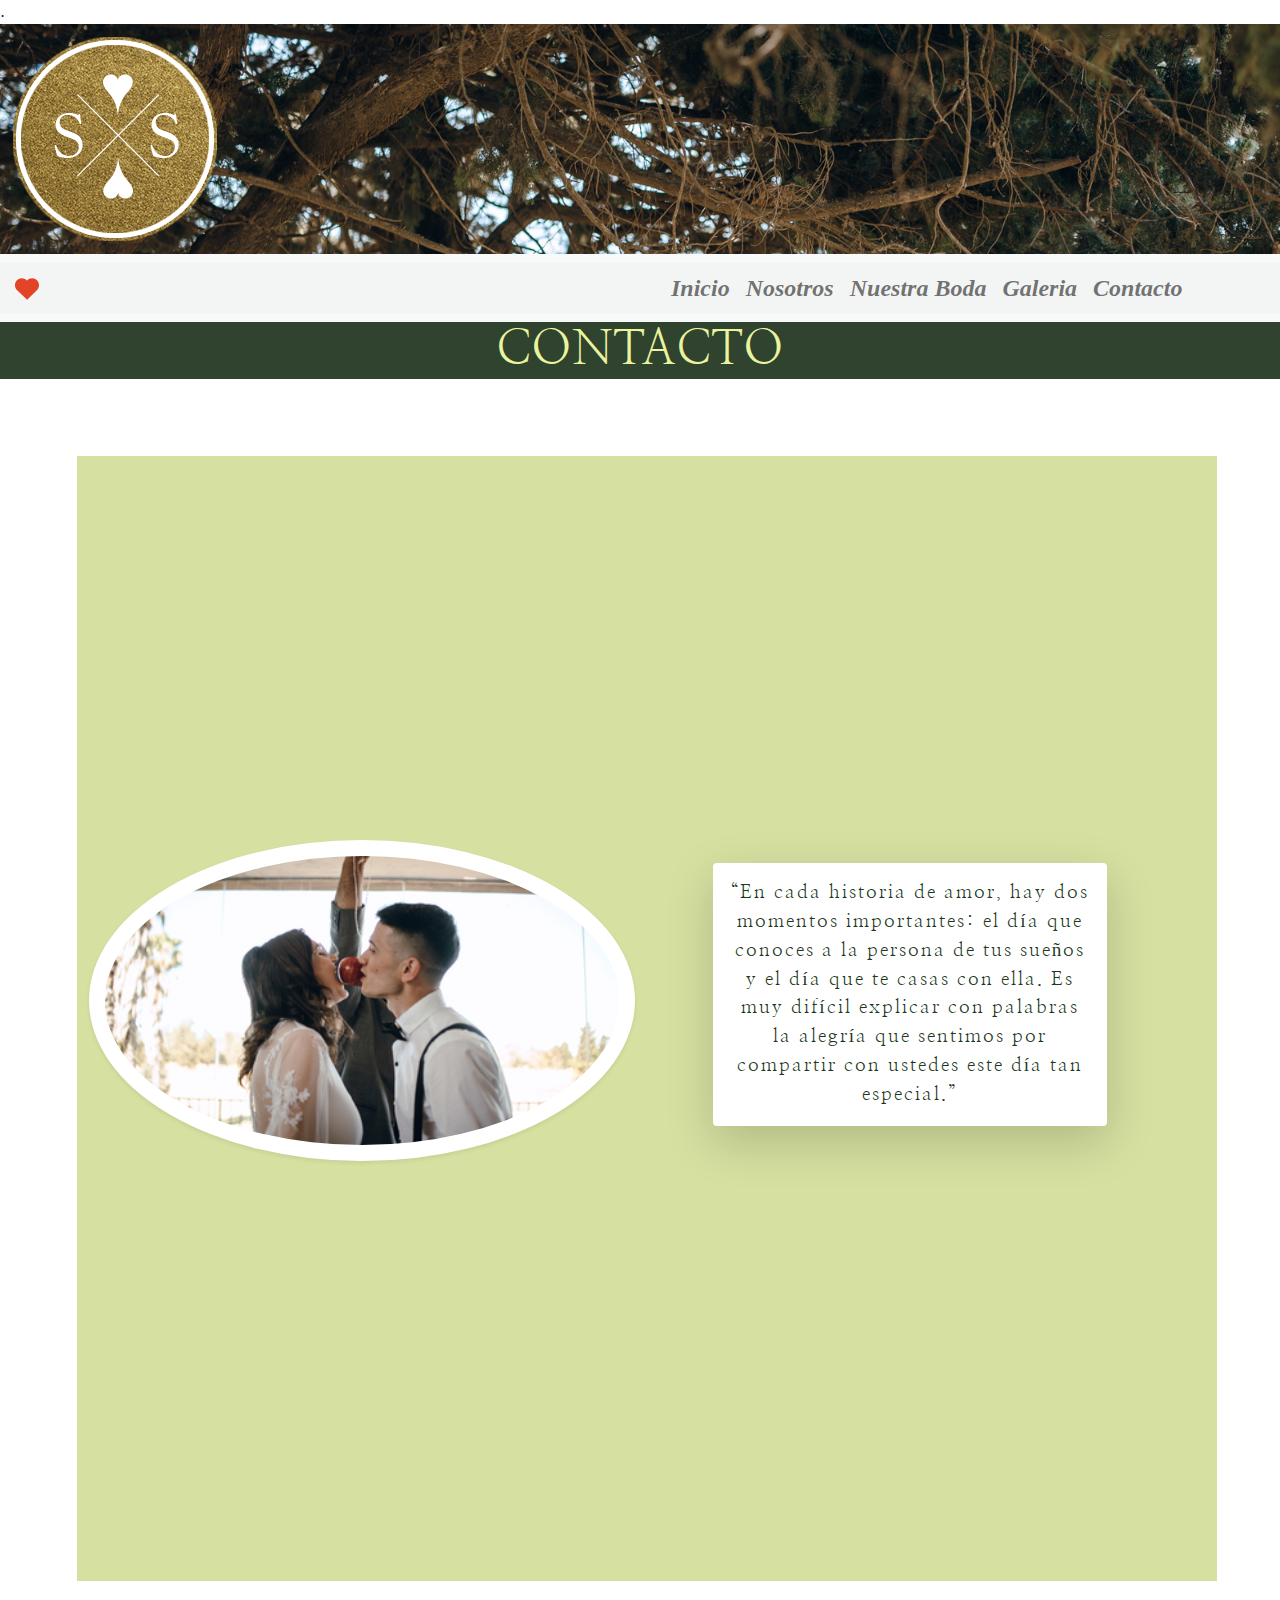
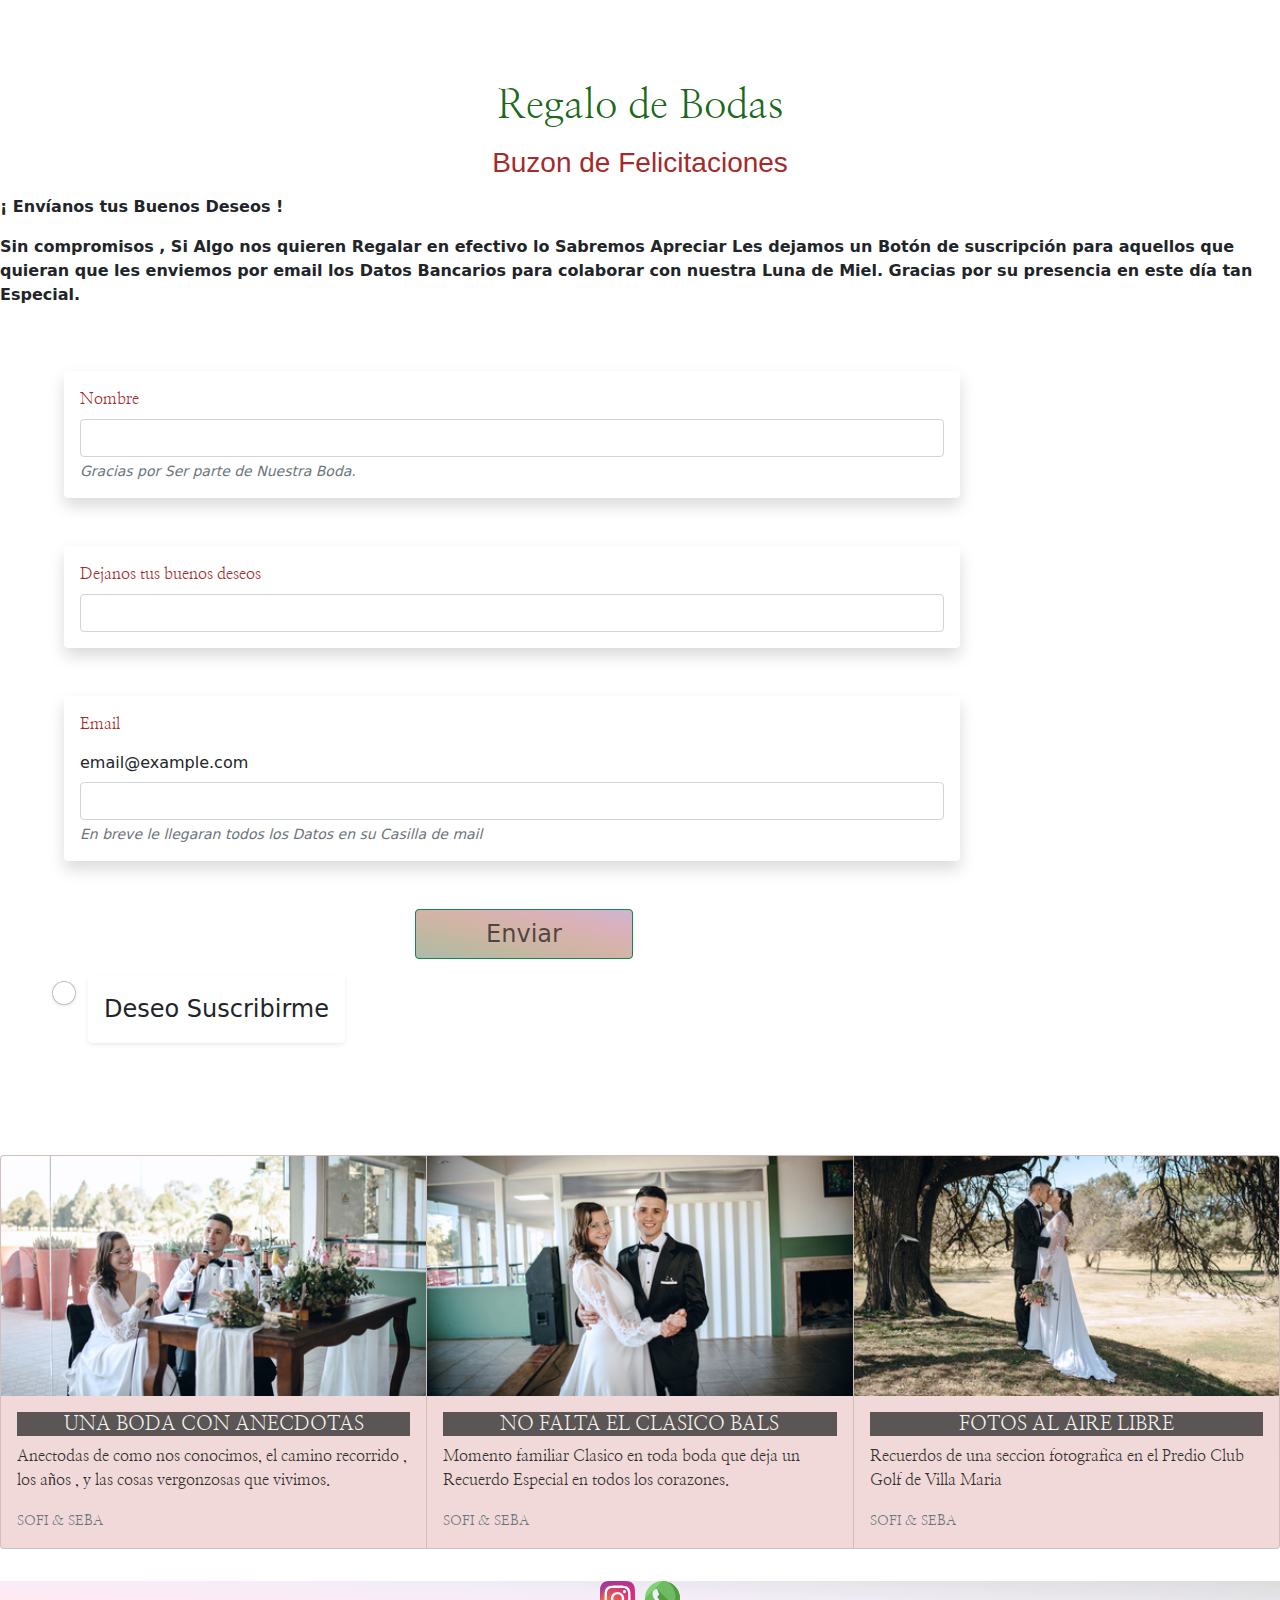
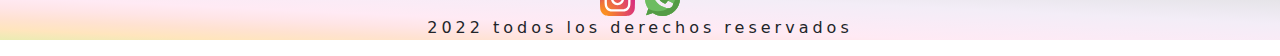
<file: pages/contacto.html>
<!DOCTYPE html>
<html lang="es">
<head>
    <meta charset="UTF-8">
    <meta http-equiv="X-UA-Compatible" content="IE=edge">
    <meta name="viewport" content="width=device-width, initial-scale=1.0">
    <title>contacto</title>
    <link rel="stylesheet"href="https://cdnjs.cloudflare.com/ajax/libs/animate.css/4.1.1/animate.min.css"/>
    <link rel="shortcut icon" href="../assets/images/heart-svgrepo-com (1).svg" type="image/png"/>.
    <link rel="stylesheet" href="../css/bootstrap.min.css">
    <link rel="stylesheet" href="../css/estilos.css">
</head>
     <body>
        <header class="boda4">
            <a href="../index.html">
            <div class="logo">
              <img src="../assets/images/LOGO WEB.png" alt="LOGO.png">
            </div> 
                <nav class="navbar navbar-expand-lg navbar-light bg-light">
                    <div class="container-fluid">
                      <a class="navbar-brand" href="#"> 
                      <img src="../assets/images/CORAZONCITO ROJO.svg" alt="" width="30" height="24"></a>
                      <button class="navbar-toggler" type="button" data-bs-toggle="collapse" data-bs-target="#navbarSupportedContent" aria-controls="navbarSupportedContent" aria-expanded="false" aria-label="Toggle navigation">
                        <span class="navbar-toggler-icon"></span>
                      </button>
                      <div class="collapse navbar-collapse" id="navbarSupportedContent">
                        <ul class="navbar-nav me-auto mb-2 mb-lg-0">
                          <li class="nav-item">
                            <a class="nav-link" aria-current="page" href="../index.html">Inicio</a>
                          </li>
                          <li class="nav-item ">
                            <a class="nav-link" href="./nosotros.html">Nosotros</a>
                          </li>
                          <li class="nav-item">
                            <a class="nav-link" href="./nuestraboda.html">Nuestra Boda</a>
                          </li>
                          <li class="nav-item">
                            <a class="nav-link" href="./galeria.html">Galeria</a>
                          </li>
                          <li class="nav-item">
                            <a class="nav-link" href="./contacto.html">Contacto</a>
                          </li>
                        </ul>
                      </div>
                    </div>
                </nav>
        </header>
        <main>
            <h1 class="titulos animate__animated animate__bounceInRight"> CONTACTO </h1> <!--estas imagenes en futuro irian bien alineadas en su tamaño promedio-->
            <div class="container d-flex  ">
                <div class="row">
                     <div class="col-md-6 col-sm-12 d-flex">
                       <img class="fott m-auto rounded-circle shadow-sm p-3 mb-5 bg-body rounded" src="../assets/images/DSC-214.jpg" alt="">
                     </div>
                     <div class="col-md-6 col-sm-12 d-flex ">
                        <div class="esp1 my-2 ">
                          <p class="historia d-flex justify-content-center lh-base shadow-lg p-3 mb-5 bg-body rounded "> “En cada historia de amor, hay dos momentos importantes: el día que conoces a la persona de tus sueños y el día que te casas con ella. Es muy difícil explicar con palabras la alegría que sentimos 
                            por compartir con ustedes este día tan especial.”</p>
                        </div>
                     </div>
                </div>
           </div>
                 <br>
          </section>
                <div>
                  <h3 class="textoregalo fs-1 animate__animated animate__bounceInRight animate__infinite --animate-duration: 0.5s;"> Regalo de Bodas </h3>
                  <h2 class="textob my-3 fs-3"> Buzon de Felicitaciones </h2>
                  <p class="texton fw-bold">¡ Envíanos tus Buenos Deseos ! </p>
                  <p class="P my-1 fw-bold">Sin compromisos , Si Algo nos quieren Regalar en efectivo lo Sabremos Apreciar 
                    Les dejamos un Botón de suscripción para aquellos que quieran que les enviemos por email los Datos Bancarios para colaborar con nuestra Luna de Miel.
                    Gracias por su presencia en este día tan Especial.</p>
                </div>
                 <form class="for">
                    <div class="mb-3 shadow p-3 mb-5 bg-body rounded">
                      <label for="exampleInputEmail1" class="form-label">Nombre</label>
                      <input type="email" class="form-control" id="exampleInputEmail1" aria-describedby="emailHelp">
                      <div id="emailHelp" class="form-text fst-italic">Gracias por Ser parte de Nuestra Boda.</div>
                    </div>
                    <div class="mb-3 shadow p-3 mb-5 bg-body rounded">
                      <label for="exampleInputEmail1" class="form-label"> Dejanos tus buenos deseos  </label>
                      <input type="email" class="form-control" id="exampleInputEmail1" aria-describedby="emailHelp">
                    </div>
                    <div class="shadow p-3 mb-5 bg-body rounded">
                      <label for="exampleInputPassword1" class="form-label">Email</label>
                      <input type="text" readonly class="form-control-plaintext" id="staticEmail" value="email@example.com">
                      <input type="password" class="form-control" id="exampleInputPassword1">
                      <div id="emailHelp" class="form-text fst-italic">En breve le llegaran todos los Datos en su Casilla de mail</div>
                    </div>
                    <div class="mb-3 form-check">
                      
                      <button type="submit" class="btn btn-success my-3 d-flex justify-content-center animate__animated animate__infinite   animation-duration: 2s; animate__pulse">Enviar</button>
                      <input type="checkbox" class="form-check-input rounded-circle shadow-sm fs-4" id="exampleCheck1">
                      <label class="form-check-label shadow-sm p-3 mb-5 bg-body rounded fs-4" for="exampleCheck1">Deseo Suscribirme</label>
                     
                      
                    </div>
                  </form>
                <section class="tarjetas my-2">
                    <div class="card-group">
                      <div class="card">
                        <img src="../assets/images/b15.jpg" class="card-img-top" alt="foto1">
                        <div class="card-body">
                          <h5 class="card-title">UNA BODA CON ANECDOTAS</h5>
                          <p class="card-text">Anectodas de como nos conocimos, el camino recorrido , los años , y las cosas vergonzosas que vivimos. </p>
                          <p class="card-text"><small class="text-muted">SOFI & SEBA </small></p>
                        </div>
                      </div>
                      <div class="card">
                        <img src="../assets/images/b14.jpg" class="card-img-top" alt="foto2">
                        <div class="card-body">
                          <h5 class="card-title">NO FALTA EL CLASICO BALS</h5>
                          <p class="card-text">Momento familiar Clasico en toda boda que deja un Recuerdo Especial en todos los corazones.</p>
                          <p class="card-text"><small class="text-muted">SOFI & SEBA </small></p>
                        </div>
                      </div>
                      <div class="card">
                        <img src="../assets/images/b23.jpg" class="card-img-top " alt="foto3">
                        <div class="card-body">
                          <h5 class="card-title">FOTOS AL AIRE LIBRE</h5>
                          <p class="card-text">Recuerdos de una seccion fotografica en el Predio Club Golf de Villa Maria </p>
                          <p class="card-text"><small class="text-muted ">  SOFI & SEBA  </small></p>
                        </div>
                      </div>
                    </div>
                </section>
        </main>
         <br>
        <footer class="foot">
            <a href="https://msng.link/o/?sofia.borsato=ig"><img src="../assets/images/insta chiquito.svg" alt=""></a>
            <a href="https://wa.me/3471623833?text=whatsapp"><img src="../assets/images/whatsapp chiquito.svg" alt=""></a> <!--luego en mi pagina van a ser botones con mas estilo 
            que te lleve a los enlaces de mis redes-->
            <p> 2022 todos los derechos reservados </p>
        </footer>
        <script src="../js/bootstrap.bundle.min.js"> 
        </script>
    </body>
</html>
</file>
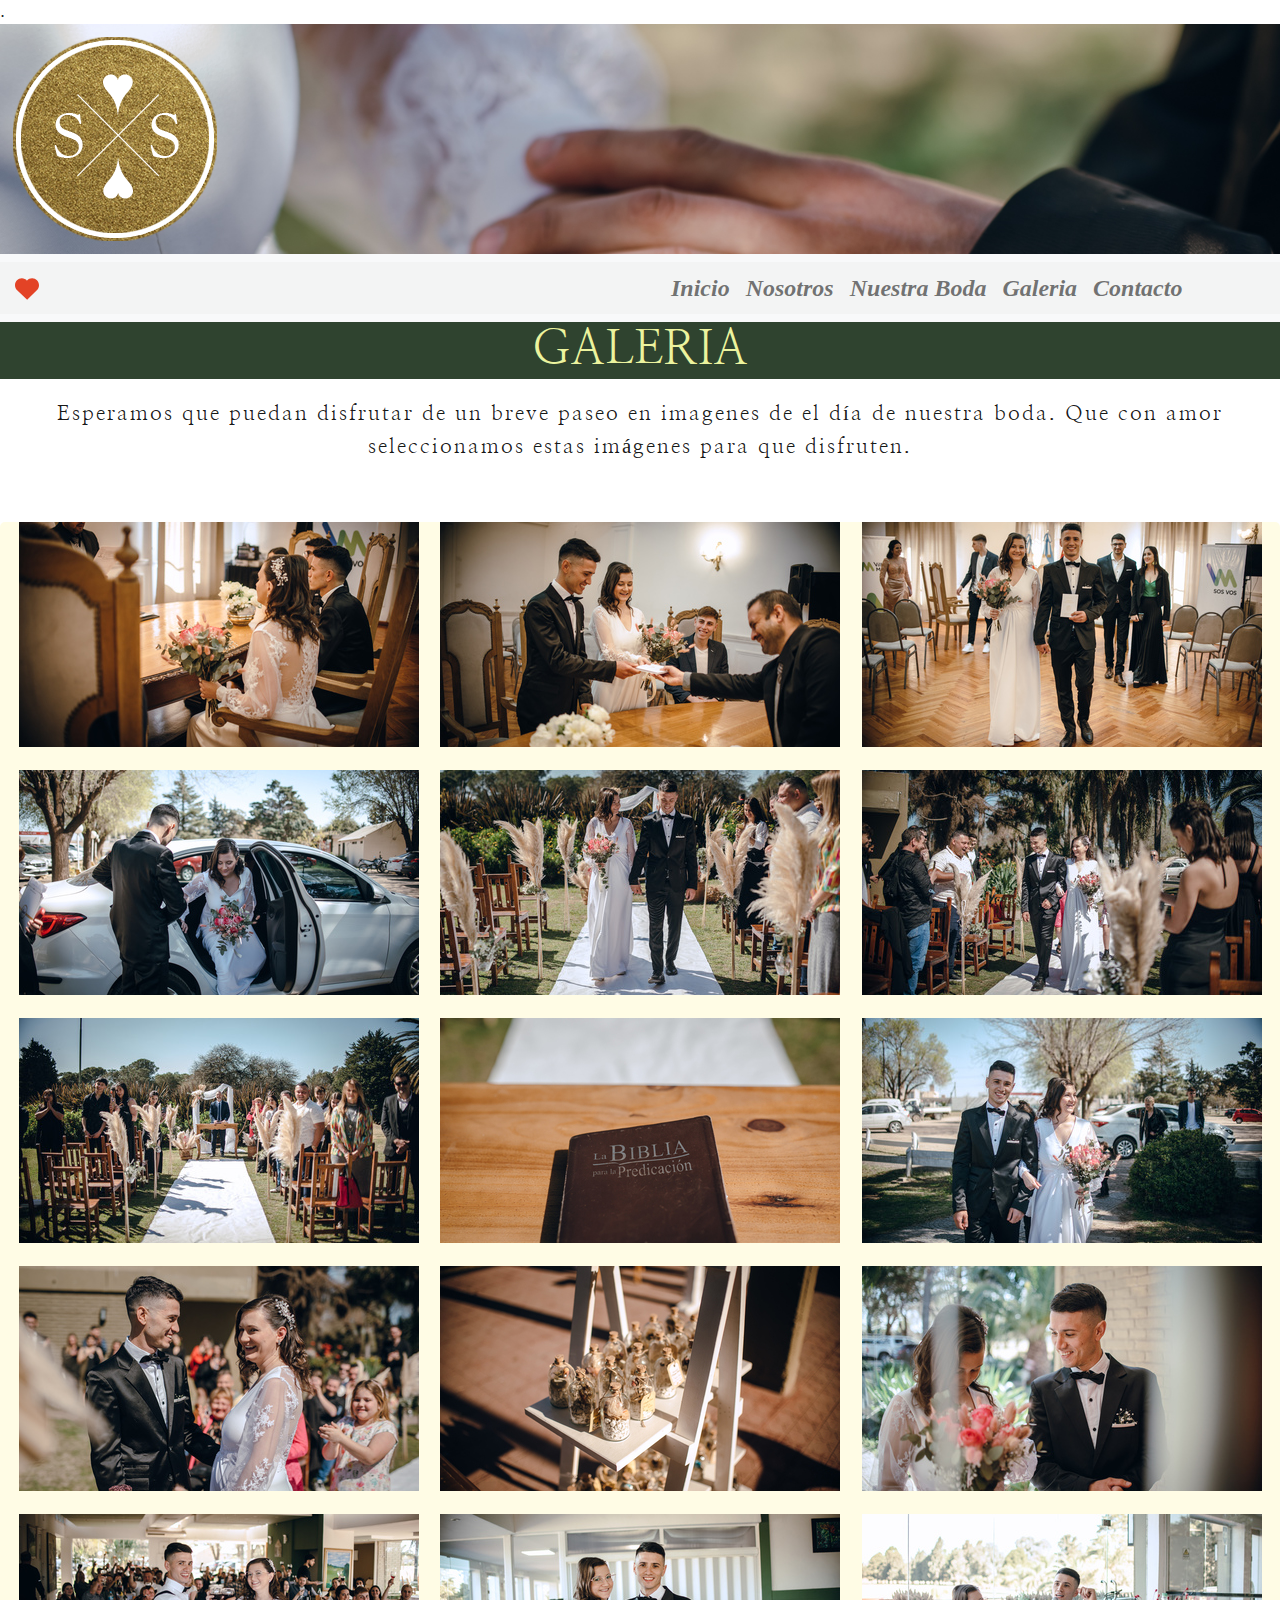
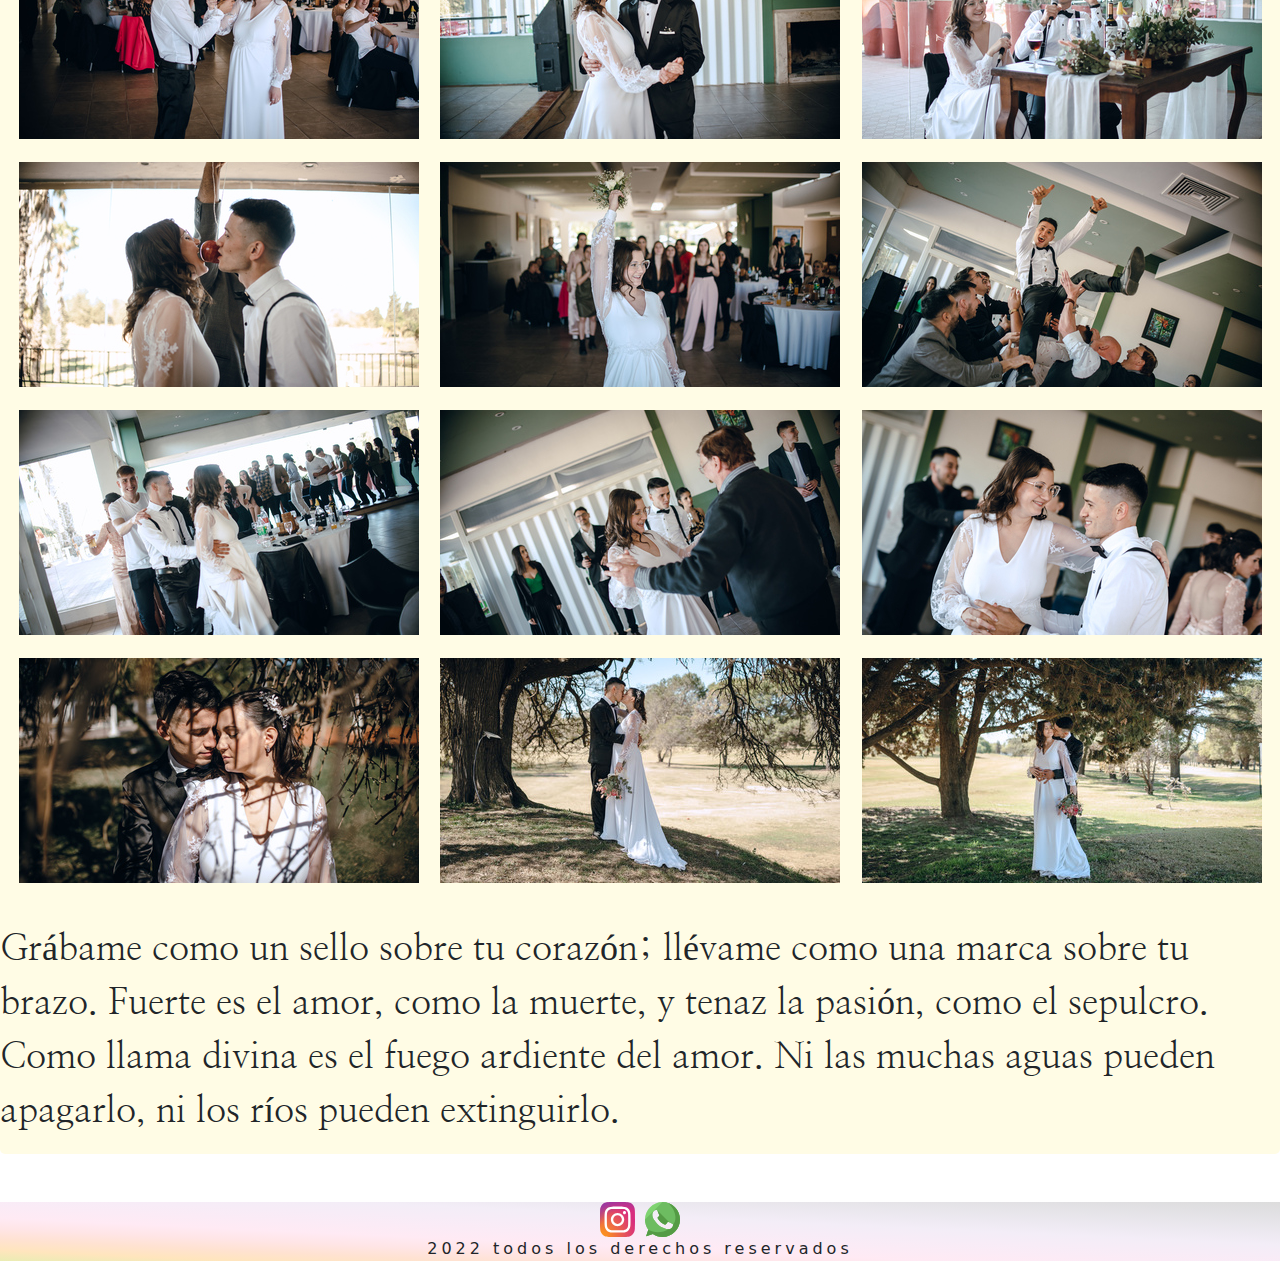
<file: pages/galeria.html>
<!DOCTYPE html>
<html lang="es">
<head>
    <meta charset="UTF-8">
    <meta http-equiv="X-UA-Compatible" content="IE=edge">
    <meta name="viewport" content="width=device-width, initial-scale=1.0">
    <title>Galeria</title>
    <link rel="shortcut icon" href="../assets/images/heart-svgrepo-com (1).svg" type="image/png" />.
    <link rel="stylesheet" href="../css/bootstrap.min.css">
    <link rel="stylesheet" href="../css/estilos.css">
</head>
<body>
    <header class="boda3">
            <a href="../index.html"> <!--desde cada pages vuelvo a inicio tocando mi logo-->
            <div class="logo">
               <img src="../assets/images/LOGO WEB.png" alt="LOGO.png">
            </div> 
            <nav class="navbar navbar-expand-lg navbar-light bg-light">
              <div class="container-fluid">
                  <a class="navbar-brand" href="#"> 
                  <img src="../assets/images/CORAZONCITO ROJO.svg" alt="" width="30" height="24"></a>
                  <button class="navbar-toggler" type="button" data-bs-toggle="collapse" data-bs-target="#navbarSupportedContent" aria-controls="navbarSupportedContent" aria-expanded="false" aria-label="Toggle navigation">
                    <span class="navbar-toggler-icon"></span>
                  </button>
                  <div class="collapse navbar-collapse" id="navbarSupportedContent">
                    <ul class="navbar-nav me-auto mb-2 mb-lg-0">
                      <li class="nav-item">
                        <a class="nav-link" aria-current="page" href="../index.html">Inicio</a>
                      </li>
                      <li class="nav-item ">
                        <a class="nav-link" href="./nosotros.html">Nosotros</a>
                      </li>
                      <li class="nav-item">
                        <a class="nav-link" href="./nuestraboda.html">Nuestra Boda</a>
                      </li>
                      <li class="nav-item">
                        <a class="nav-link" href="./galeria.html">Galeria</a>
                      </li>
                      <li class="nav-item">
                        <a class="nav-link" href="./contacto.html">Contacto</a>
                      </li>
                    </ul>
                  </div>
                </div>
              </nav>
    </header>
     <main>
                <h1 class="titulos"> GALERIA </h1> <!--mi galeria no es dinamica pero en un futuro quiero que este llena de fotos
                alineadas con mucho estilo y efectos y linkear con un boton para que lleve a un sitio con las fotos que aparecen los 
                invitados y puedan descargarse la foto a gusto donde aparecian en la fiesta-->
                <p class="texto-boda my-2">
                Esperamos que puedan disfrutar de un breve paseo en imagenes de el día de nuestra boda. 
                Que con amor seleccionamos estas imágenes para que disfruten.
                </p>
        <section class="galeria my-5">          
                    <div class="hijo"><img src="../assets/images/b1.jpg" alt="24"></div>
                    <div class="hijo"><img src="../assets/images/b2.jpg" alt="23"></div>
                    <div class="hijo"><img src="../assets/images/b3.jpg" alt="22"></div>
                    <div class="hijo"><img src="../assets/images/b4.jpg" alt="21"></div>
                    <div class="hijo"><img src="../assets/images/b5.jpg" alt="20"></div>
                    <div class="hijo"><img src="../assets/images/b6.jpg" alt="19"></div>
                    <div class="hijo"><img src="../assets/images/b7.jpg" alt="18"></div>
                    <div class="hijo"><img src="../assets/images/b8.jpg" alt="17"></div>
                    <div class="hijo"><img src="../assets/images/b9.jpg" alt="16"></div>
                    <div class="hijo"><img src="../assets/images/b10.jpg" alt="15"></div>
                    <div class="hijo"><img src="../assets/images/b11.jpg" alt="14"></div>
                    <div class="hijo"><img src="../assets/images/b12.jpg" alt="13"></div>
                    <div class="hijo"><img src="../assets/images/b24.jpg" alt="12"></div>
                    <div class="hijo"><img src="../assets/images/b14.jpg" alt="11"></div>
                    <div class="hijo"><img src="../assets/images/b15.jpg" alt="10"></div>
                    <div class="hijo"><img src="../assets/images/b16.jpg" alt="9"></div>
                    <div class="hijo"><img src="../assets/images/b17.jpg" alt="8"></div>
                    <div class="hijo"><img src="../assets/images/b18.jpg" alt="7"></div>
                    <div class="hijo"><img src="../assets/images/b19.jpg" alt="6"></div>
                    <div class="hijo"><img src="../assets/images/b20.jpg" alt="5"></div>
                    <div class="hijo"><img src="../assets/images/b21.jpg" alt="4"></div>
                    <div class="hijo"><img src="../assets/images/b13.jpg" alt="3"></div>
                    <div class="hijo"><img src="../assets/images/b23.jpg" alt="2"></div>
                    <div class="hijo"><img src="../assets/images/b24a.jpg" alt="1"></div>
                   
                    <!--donde esta enumerado va a ir una corta descripcion de cada foto que elija, estas son contenido maquetado-->

                        <p class="texto-boda5 my-3">
                            Grábame como un sello sobre tu corazón; llévame como una marca sobre tu brazo.
                            Fuerte es el amor, como la muerte, y tenaz la pasión, como el sepulcro. 
                            Como llama divina es el fuego ardiente del amor. 
                            Ni las muchas aguas pueden apagarlo, ni los ríos pueden extinguirlo.
                        </p>
        </section>
    </main>
    <footer class="foot">
            <a href="https://msng.link/o/?sofia.borsato=ig"><img src="../assets/images/insta chiquito.svg" alt=""></a>
            <a href="https://wa.me/3471623833?text=whatsapp"><img src="../assets/images/whatsapp chiquito.svg" alt=""></a>
            <p> 2022 todos los derechos reservados </p>
    </footer>
    <script src="../js/bootstrap.bundle.min.js"> 
    </script>
</body>
</html>
</file>
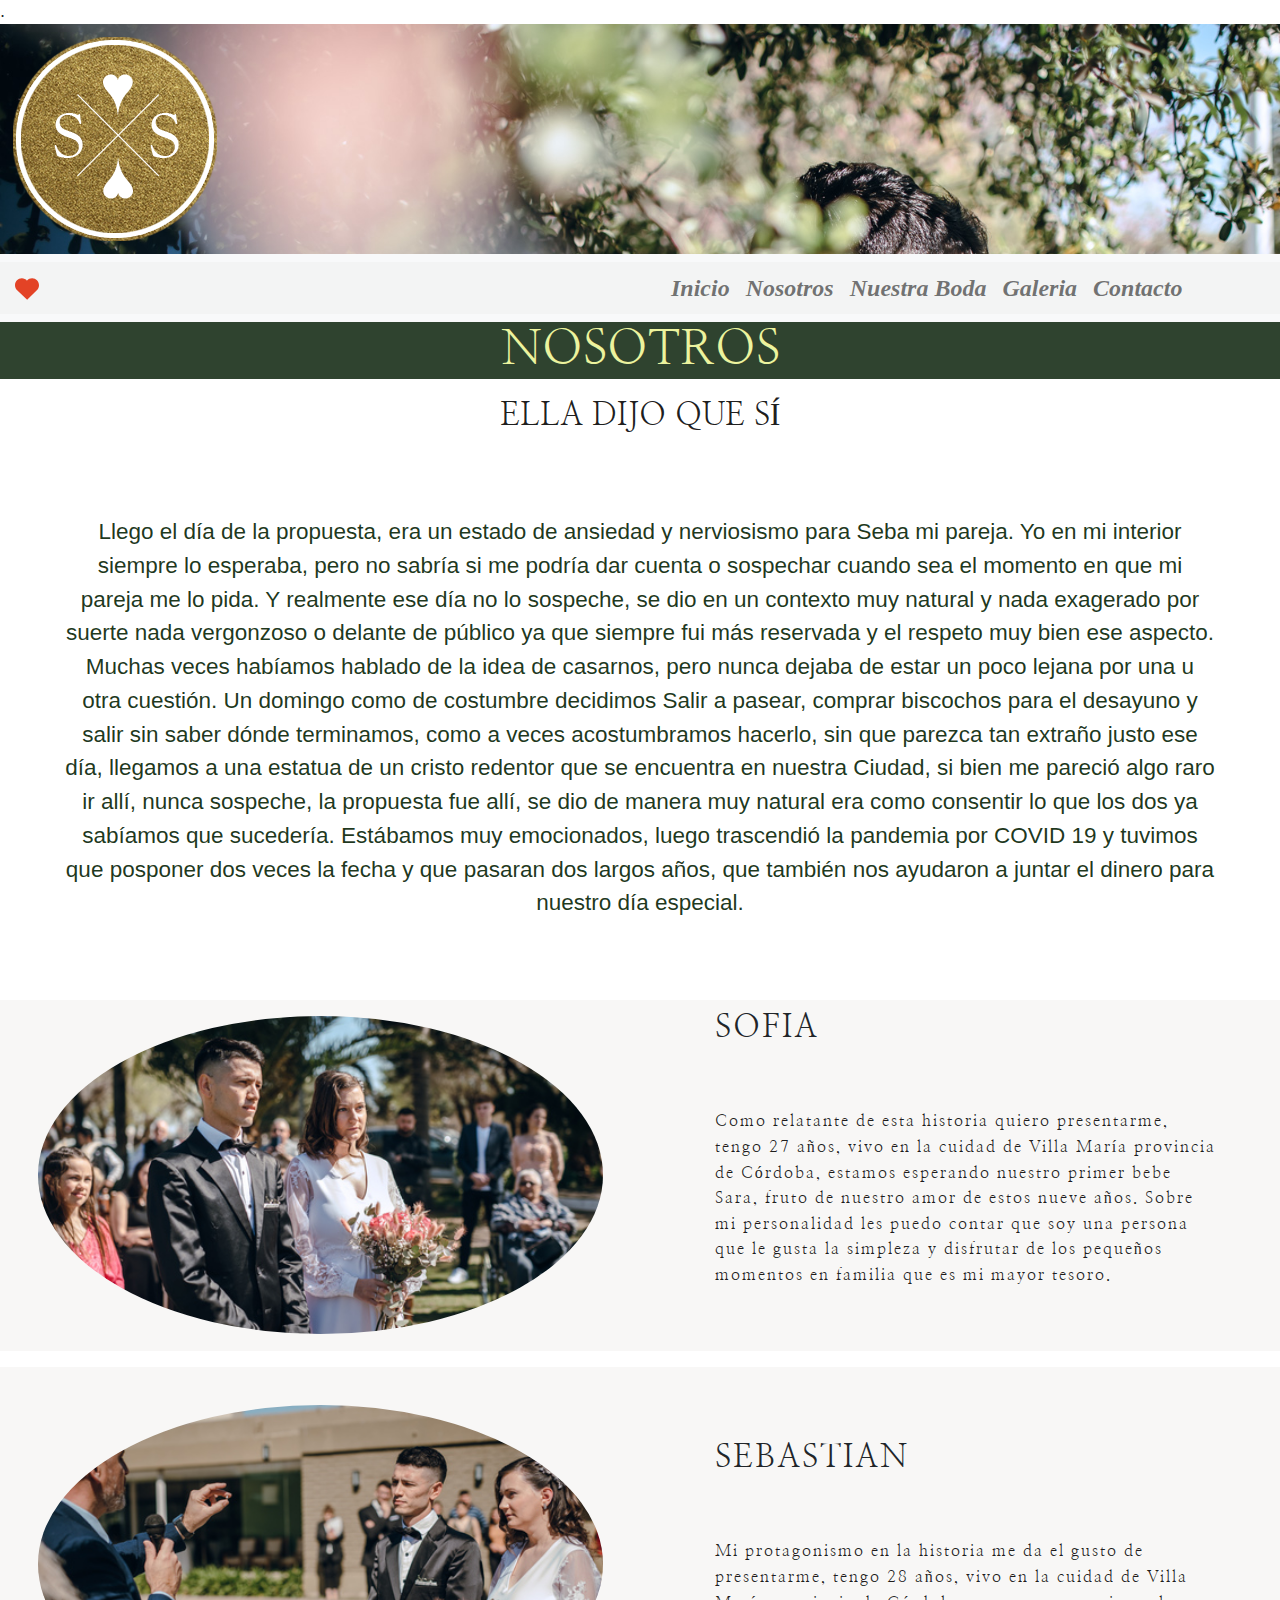
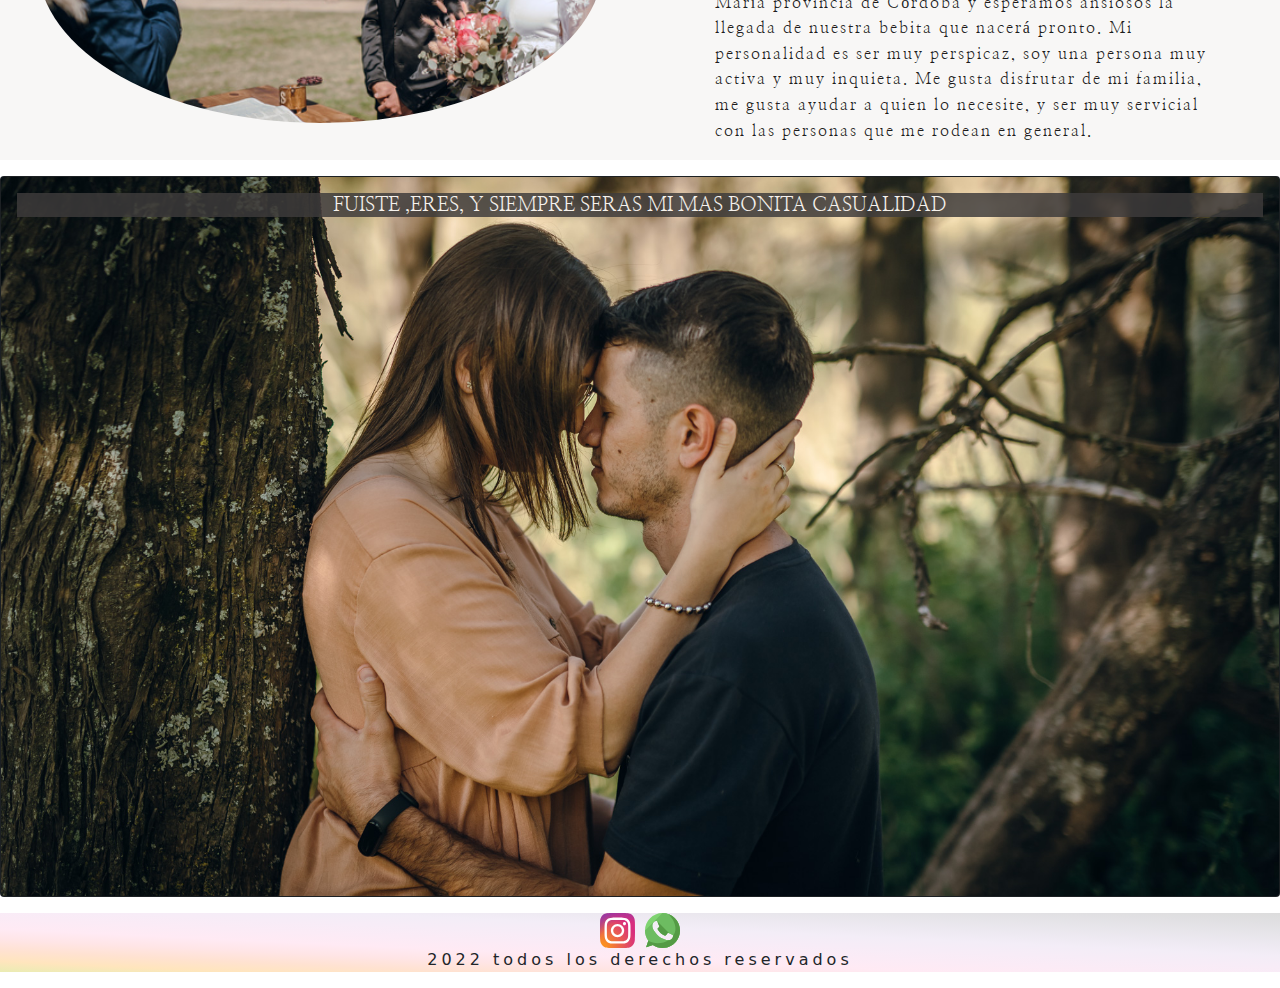
<file: pages/nosotros.html>
<!DOCTYPE html>
<html lang="es">
<head>
    <meta charset="UTF-8">
    <meta http-equiv="X-UA-Compatible" content="IE=edge">
    <meta name="viewport" content="width=device-width, initial-scale=1.0">
    <title>Nosotros</title>
    <link rel="stylesheet"href="https://cdnjs.cloudflare.com/ajax/libs/animate.css/4.1.1/animate.min.css"/>
    <link rel="shortcut icon" href="../assets/images/heart-svgrepo-com (1).svg" type="image/png" />.
    <link rel="stylesheet" href="../css/bootstrap.min.css">
    <link rel="stylesheet" href="../css/estilos.css">
</head>
<body>
    <header class="boda2">
            <a href="../index.html">
            <div class="logo">
               <img src="../assets/images/LOGO WEB.png" alt="LOGO.png">
            </div> 
            <nav class="navbar navbar-expand-lg navbar-light bg-light">
              <div class="container-fluid">
                  <a class="navbar-brand" href="#"> 
                  <img src="../assets/images/CORAZONCITO ROJO.svg" alt="" width="30" height="24"></a>
                  <button class="navbar-toggler" type="button" data-bs-toggle="collapse" data-bs-target="#navbarSupportedContent" aria-controls="navbarSupportedContent" aria-expanded="false" aria-label="Toggle navigation">
                    <span class="navbar-toggler-icon"></span>
                </button>
                  <div class="collapse navbar-collapse" id="navbarSupportedContent">
                    <ul class="navbar-nav me-auto mb-2 mb-lg-0 alig">
                      <li class="nav-item">
                        <a class="nav-link" aria-current="page" href="../index.html">Inicio</a>
                      </li>
                      <li class="nav-item ">
                        <a class="nav-link" href="./nosotros.html">Nosotros</a>
                      </li>
                      <li class="nav-item">
                        <a class="nav-link" href="./nuestraboda.html">Nuestra Boda</a>
                      </li>
                      <li class="nav-item">
                        <a class="nav-link" href="./galeria.html">Galeria</a>
                      </li>
                      <li class="nav-item">
                        <a class="nav-link" href="./contacto.html">Contacto</a>
                      </li>
                    </ul>
                  </div>
                </div>
              </nav>
    </header>
    <main>
        <section>
            <h1 class="titulos"> NOSOTROS</h1>
            <div>
                <h2 class="elladijosi my-3 lh-sm animate__animated animate__swing animation-duration: 2s; ">ELLA DIJO QUE SÍ</h2>
                <p class="elladijosi11 my-3 animate__animated animate__bounceInLeft">Llego el día de la propuesta, era un estado de ansiedad y nerviosismo para Seba mi pareja.
                Yo en mi interior siempre lo esperaba, pero no sabría si me podría dar cuenta o sospechar cuando sea el momento en que mi pareja me lo pida. Y realmente ese día no lo sospeche, se dio en un contexto muy natural y nada exagerado por suerte nada vergonzoso o delante de público ya que siempre fui más reservada 
                y el respeto muy bien ese aspecto. 
                Muchas veces habíamos hablado de la idea de casarnos, 
                pero nunca dejaba de estar un poco lejana por una u otra cuestión. 
                Un domingo como de costumbre decidimos Salir a pasear, comprar biscochos para el desayuno
                y salir sin saber dónde terminamos, como a veces acostumbramos hacerlo, sin que parezca
                tan extraño justo ese día, llegamos a una estatua de un cristo redentor que se encuentra
                en nuestra Ciudad, si bien me pareció algo raro ir allí, nunca sospeche, 
                la propuesta fue allí, se dio de manera muy natural era como consentir lo que los dos ya 
                sabíamos que sucedería. 
                Estábamos muy emocionados, luego trascendió la pandemia por COVID 19 y tuvimos que posponer
                dos veces la fecha y que pasaran dos largos años, que también nos ayudaron a juntar el dinero
                para nuestro día especial.
                     
                </p>
            </div>
            <div class="container-fluid1 my-3">
                <div class="row my-3">
                     <div class="col-md-6 col-sm-12">
                       <img class="fotografias rounded-circle my-3" src="../assets/images/nosotros2" alt="foto">
                     </div>
                     <div class="col-md-6 col-sm-12 d-flex flex-column align-items-center justify-content-center">
                        <div>
                            <h2 class="s my-2 animate__animated animate__pulse animate__infinite	"> SOFIA </h2>
                        <p class="sofia"> Como relatante de esta historia quiero presentarme, 
                            tengo 27 años, vivo en la cuidad de Villa María provincia de Córdoba, 
                            estamos esperando nuestro primer bebe Sara, fruto de nuestro amor de estos nueve años.
                            Sobre mi personalidad les puedo contar que soy una persona que le gusta la simpleza y
                            disfrutar de los pequeños momentos en familia que es mi mayor tesoro.</p>
                        </div>
                     </div>
                </div>
           </div>
        <div class="container-fluid1 my-3">
            <div class="row">
                 <div class="col-md-6 col-sm-12">
                   <img class="fotografias rounded-circle" src="../assets/images/nosotros1" alt="foto2">
                 </div>
                 <div class="col-md-6 col-sm-12 d-flex flex-column align-items-center justify-content-center">
                    <div>
                        <h2 class="s animate__animated animate__pulse animate__infinite	"> SEBASTIAN </h2>
                        <p class="sofia my-2"> Mi protagonismo en la historia me da el gusto de presentarme, 
                        tengo 28 años, vivo en la cuidad de Villa María provincia de Córdoba y 
                        esperamos ansiosos la llegada de nuestra bebita que nacerá pronto. 
                        Mi personalidad es ser muy perspicaz, soy una persona muy activa y muy inquieta.
                        Me gusta disfrutar de mi familia, me gusta ayudar a quien lo necesite,
                        y ser muy servicial con las personas que me rodean en general.</p>
                    </div>
                 </div>
            </div>
       </div>
       <section>
            <div class="container-fluid3 my-3">
                <div class="card bg-dark text-white">
                     <img src="../assets/images/preboda.jpg" class="card-img" alt="foto3">
                    <div class="card-img-overlay">
                      <h5 class="card-title animate__animated animate__headShake animate__delay-2s animate__infinite ">FUISTE ,ERES, Y SIEMPRE SERAS MI MAS BONITA CASUALIDAD </h5>
                    </div>
                </div>
            </div>
        </section>
    </main>
    <footer class="foot">
        <a href="https://msng.link/o/?sofia.borsato=ig"><img src="../assets/images/insta chiquito.svg" alt="1"></a>
        <a href="https://wa.me/3471623833?text=whatsapp"><img src="../assets/images/whatsapp chiquito.svg" alt="2"></a>
        <p> 2022 todos los derechos reservados </p>
    </footer> 
    <script src="../js/bootstrap.bundle.min.js"> 
    </script>  
</body>
</html>
</file>
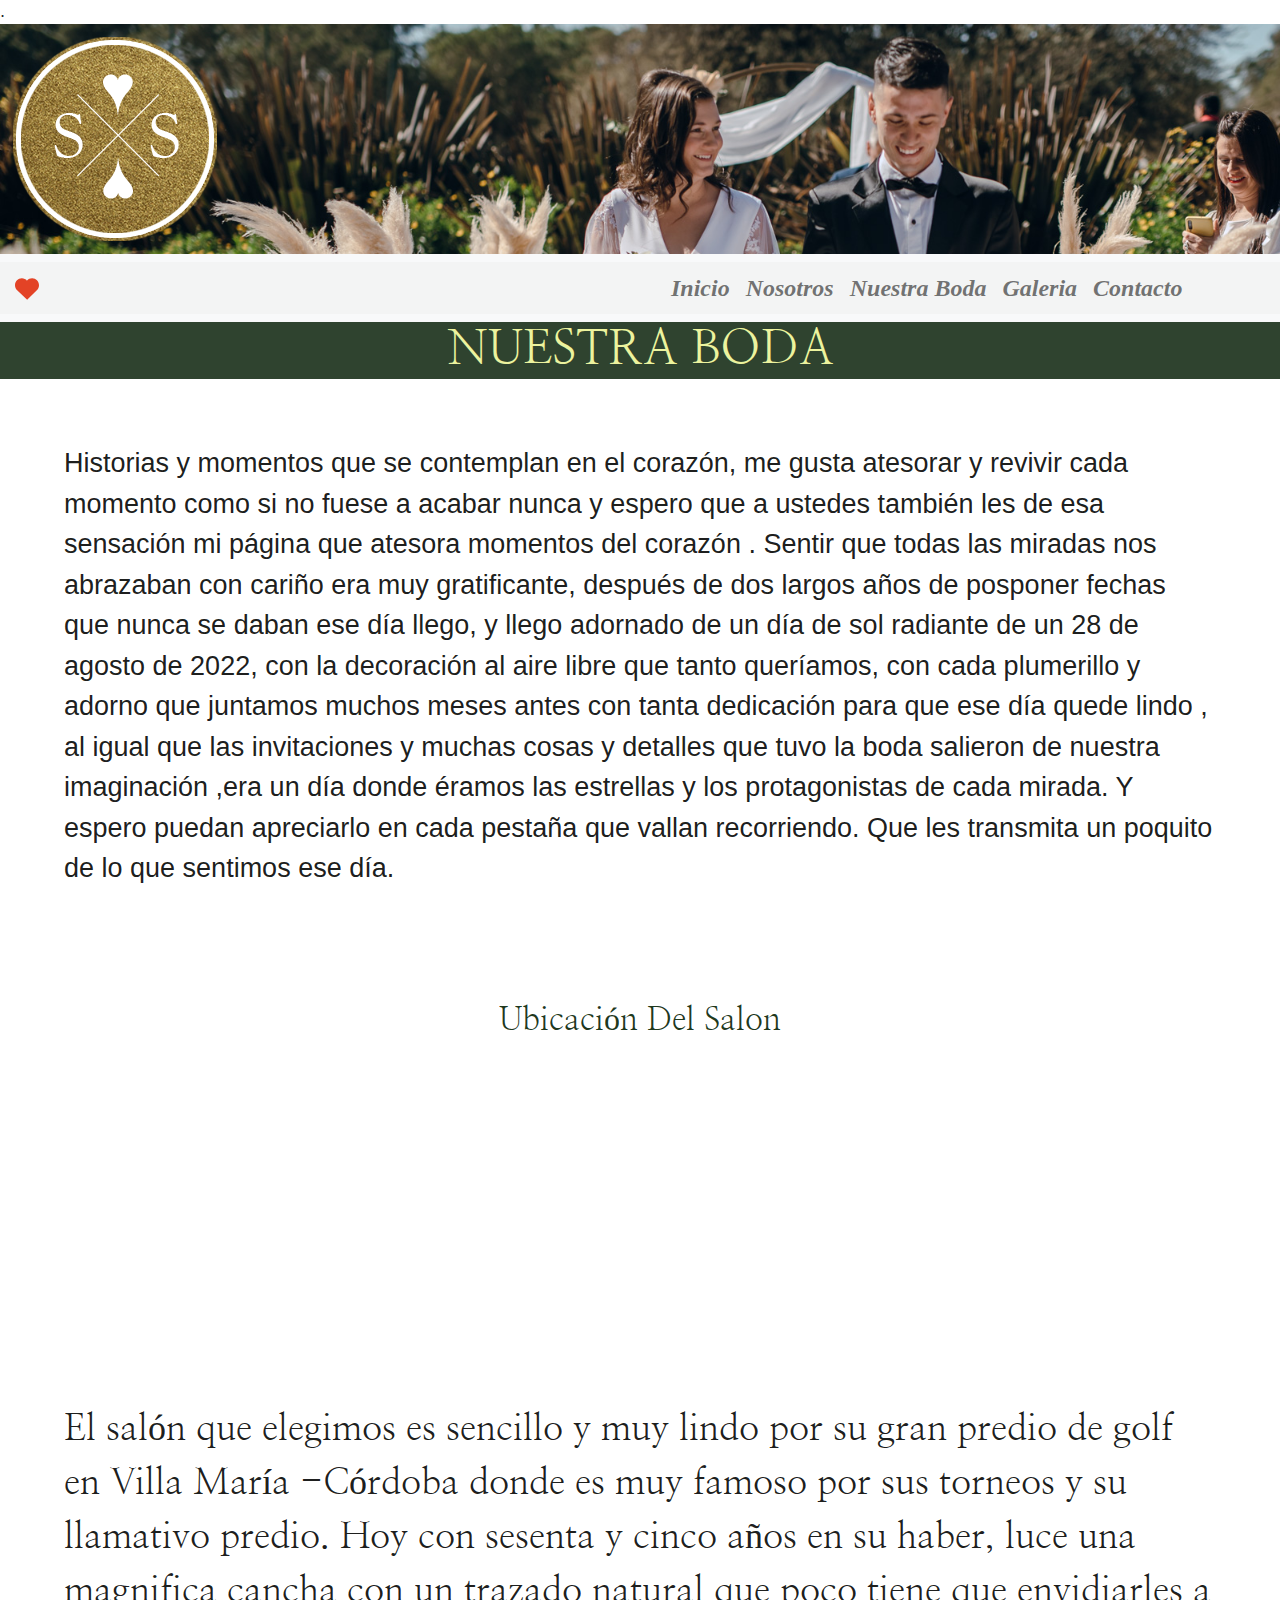
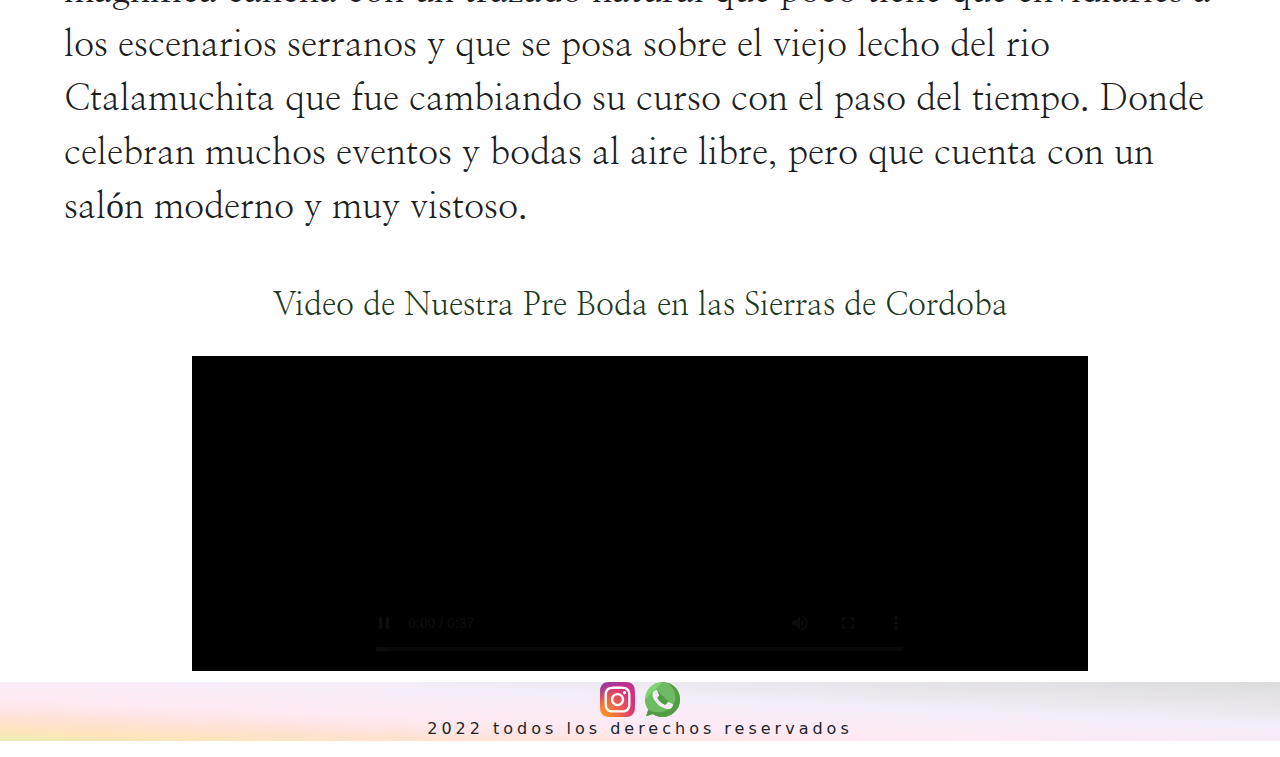
<file: pages/nuestraboda.html>
<!DOCTYPE html>
<html lang="es">
<head>
    <meta charset="UTF-8">
    <meta http-equiv="X-UA-Compatible" content="IE=edge">
    <meta name="viewport" content="width=device-width, initial-scale=1.0">
    <title>Nuestra Boda</title>
    <link rel="shortcut icon" href="../assets/images/heart-svgrepo-com (1).svg" type="image/png" />.
    <link rel="stylesheet" href="../css/bootstrap.min.css">
    <link rel="stylesheet" href="../css/estilos.css">
</head>
<body>
     <header class="boda1"> <!--todos los header con el mismo estilado y footer a cada uno mediante la class le pude variar
        la imagen de fondo para que sea mas dinamico y elegante-->
            <a href="../index.html">
                <div class="logo">
                <img src="../assets/images/LOGO WEB.png" alt="LOGO.png">
                </div> 
                <nav class="navbar navbar-expand-lg navbar-light bg-light">
                    <div class="container-fluid">
                      <a class="navbar-brand" href="#"> 
                      <img src="../assets/images/CORAZONCITO ROJO.svg" alt="" width="30" height="24"></a>
                      <button class="navbar-toggler" type="button" data-bs-toggle="collapse" data-bs-target="#navbarSupportedContent" aria-controls="navbarSupportedContent" aria-expanded="false" aria-label="Toggle navigation">
                        <span class="navbar-toggler-icon"></span>
                      </button>
                      <div class="collapse navbar-collapse" id="navbarSupportedContent">
                        <ul class="navbar-nav me-auto mb-2 mb-lg-0">
                          <li class="nav-item">
                            <a class="nav-link" aria-current="page" href="../index.html">Inicio</a>
                          </li>
                          <li class="nav-item ">
                            <a class="nav-link" href="./nosotros.html">Nosotros</a>
                          </li>
                          <li class="nav-item">
                            <a class="nav-link" href="./nuestraboda.html">Nuestra Boda</a>
                          </li>
                          <li class="nav-item">
                            <a class="nav-link" href="./galeria.html">Galeria</a>
                          </li>
                          <li class="nav-item">
                            <a class="nav-link" href="./contacto.html">Contacto</a>
                          </li>
                        </ul>
                      </div>
                    </div>
                  </nav>
    </header>
    <main>
        <section>
                <div>
                <h1 class="titulos"> NUESTRA BODA </h1> <!--relato de nuestro dia especial -->
                    
                <p class="texto-boda2">
                Historias y momentos que se contemplan en el corazón,
                me gusta atesorar y revivir cada momento como si no fuese a acabar nunca y
                espero que a ustedes también les de esa sensación mi página que atesora momentos 
                del corazón . Sentir que todas las miradas nos abrazaban con cariño era muy gratificante,
                después de dos largos años de posponer fechas que nunca se daban ese día llego, y 
                llego adornado de un día de sol radiante de un 28 de agosto de 2022, con la decoración al aire libre que tanto queríamos, con cada plumerillo y adorno que juntamos muchos meses antes con tanta dedicación para que ese día quede lindo ,  
                al igual que las invitaciones y muchas cosas y detalles que tuvo la boda salieron de nuestra imaginación 
                ,era un día donde éramos las estrellas y los protagonistas de cada mirada. Y espero puedan apreciarlo en
                cada pestaña que vallan recorriendo. Que les transmita un poquito de lo que sentimos ese día.  
                </p>
                </div>
        </section>
            <br>
        <section>
                <h2 class="texto-bodau my-4">Ubicación Del Salon </h2> <!--mapa del salon de la fiesta-->
                <iframe class="iframe my-1" src="https://www.google.com/maps/embed?pb=!1m18!1m12!1m3!1d3367.5441499807!2d-63.232896184826764!3d-32.43136668107764!2m3!1f0!2f0!3f0!3m2!1i1024!2i768!4f13.1!3m3!1m2!1s0x95cc425eef6dd39d%3A0xb2e353326bdad938!2sVilla%20Maria%20Golf!5e0!3m2!1ses-419!2sar!4v1666641755772!5m2!1ses-419!2sar" width="400" height="300" style="border:0;" allowfullscreen="" 
                loading="lazy" referrerpolicy="no-referrer-when-downgrade"></iframe>
                <p class="texto-boda4 my-4">
                El salón que elegimos es sencillo y muy lindo por su gran predio de golf en 
                Villa María -Córdoba donde es muy famoso por sus torneos y su llamativo predio. 
                Hoy con sesenta y cinco años en su haber, luce una magnifica cancha con un trazado natural
                que poco tiene que envidiarles a los escenarios serranos y que se posa sobre el viejo lecho 
                del rio Ctalamuchita que fue cambiando su curso con el paso del tiempo. Donde celebran muchos
                eventos y bodas al aire libre, pero que cuenta con un salón moderno y muy vistoso. 
                </p>
        </section>
            <br>
        <section>
                <h2 class="texto-bodav my-1"> Video de Nuestra Pre Boda en las Sierras de Cordoba </h2><!--este video es maquetado luego va a ir el mio con un video de las fotos de nuestra
                pre boda-->
                <br>
                <iframe class="video my-1" width="700" height="315" src="../assets/videos/VIDEO BODA.mp4" 
                title="video player" frameborder="0" allow="accelerometer; autoplay; clipboard-write; 
                encrypted-media; gyroscope; picture-in-picture" allowfullscreen></iframe>
        </section>
    </main>
    <footer class="foot">
        <a href="https://msng.link/o/?sofia.borsato=ig"><img src="../assets/images/insta chiquito.svg" alt=""></a>
        <a href="https://wa.me/3471623833?text=whatsapp"><img src="../assets/images/whatsapp chiquito.svg" alt=""></a>
        <p> 2022 todos los derechos reservados </p>
    </footer>
    <script src="../js/bootstrap.bundle.min.js"> 
    </script>
</body>
</html>
</file>
<file: css/estilos.css>
@import url('https://fonts.googleapis.com/css2?family=Fira+Sans:ital,wght@0,200;0,300;1,400&family=Montserrat:wght@200;300;400&family=Open+Sans:wght@300;400;800&family=Poppins:wght@300&family=Roboto+Slab:wght@300;400;500&display=swap');
@import url('https://fonts.googleapis.com/css2?family=Merriweather:wght@400;700&display=swap');
@import url('https://fonts.googleapis.com/css2?family=Cormorant+Garamond:ital,wght@0,400;0,500;0,600;0,700;1,700&family=Roboto:wght@900&display=swap');
@import url('https://fonts.googleapis.com/css2?family=Cormorant+Garamond:ital,wght@0,400;0,500;0,600;0,700;1,700&family=Hind:wght@400;500&family=Nanum+Myeongjo:wght@700&display=swap');
@import url('https://fonts.googleapis.com/css2?family=Cormorant+Garamond:ital,wght@0,400;0,500;0,600;0,700;1,700&family=Hind:wght@400;500&family=Inter:wght@300&family=Nanum+Myeongjo:wght@700&display=swap');
*{
    margin: 0;
    padding: 0;
    box-sizing: border-box;
    
    }


.titulos{ color: rgb(236, 243,158);
    background-color: rgba(19, 42, 19, 0.884);
    font-size: 3rem;
    text-align: center;
    font-family: 'Nanum Myeongjo', serif;
    margin: auto;
    padding: auto;

}

nav ul{
    list-style-type: none;
    display: inline-block;
    margin-left: 50%;
    position: relative;
}

nav ul li a {
    display: inline-block;
    text-decoration: none;
    color: rgb(255, 255, 255);
    font-family: '', serif;
    font-weight: bolder;
    font-size: 1.5rem;
    font-style: oblique;  
}
nav ul li a:hover {
    color: rgb(218, 183, 31);
   
}

.boda{
    position:static;
    top: 0px;
    z-index: -10;
}
.boda1{
    position:static;
    top: 0px;
    z-index: -10;
}
.boda2{
    position:static;
    top: 0px;
    z-index: -10;
}
.boda3{
    position:static;
    top: 0px;
    z-index: -10;
}
.boda4{
    position:static;
    top: 0px;
    z-index: -10;
}
.logo{
    padding: 1%;   
    height: 30%;
    display: inline-block;}


.texto-boda{
    color: rgba(0, 0, 0, 0.836);
    font-family:Verdana, Geneva, Tahoma, sans-serif;
    margin: 5%;
    color: rgba(10, 10, 10, 0.959);
    font-size: 4vh;
    text-align: center;
}

.texto-boda h2{
    color: rgb(55, 105, 26);
    margin: 25px;
    padding-right: 3px;
}

.section-vision.matrimonio h3{
    font-family:Verdana, Geneva, Tahoma, sans-serif;
    margin: 5%;
    color: rgba(10, 10, 10, 0.959);
    font-size: 4vh;
    text-align: center;
}
.imgNovio{
    text-align: right;
}
.img1´{
    
    justify-content:space-evenly;
    align-items: center;
    display: flex;
    flex-wrap: nowrap;
}

.img2{
    
    justify-content:space-evenly;
    align-items: center;
    display: flex;
    flex-wrap: nowrap;
    
}
.img3{
    
    justify-content:space-evenly;
    align-items: center;
    display: flex;
    flex-wrap: nowrap;
}
.texto-boda p{
    line-height: 1.6;
    letter-spacing: 1px;
}
.section-vision p{
    line-height: 1.6;
    letter-spacing: 1px;
}

.foot{
    text-align: center;
    letter-spacing: 4px;
    background-image: linear-gradient(to right top, #eaecb3, #ffe5bd, #ffe2d1, #ffe5e6, #ffeaf4, #fbebf6, #f7ecf7, #f3edf7, #ede9f1, #e7e5ea, #e1e0e3, #dcdcdc);
    }

.boda{
background-image: url(./../assets/images/foto\ sofi.jpg);
background-repeat:no-repeat;
background-size:cover;
background-attachment: fixed;

}
.boda1{
    background-image: url(./../assets/images/head\ 133.jpg);
background-repeat:no-repeat;
background-size:cover;
background-attachment: fixed;

}

.boda2{
    background-image: url(./../assets/images/head54.jpg);
    background-repeat:no-repeat;
    background-size:cover;
    background-attachment: fixed;
        
}
.boda3{
    background-image: url(./../assets/images/head\ 169.jpg);
    background-repeat:no-repeat;
    background-size:cover;
    background-attachment: fixed;
    
    
}
.boda4{
    background-image: url(./../assets/images/head\ 181.jpg);
    background-repeat:no-repeat;
    background-size:cover;
    background-attachment: fixed;  
}

.foot{
    
    background-repeat:no-repeat;
    background-size:cover;
    margin: auto;
}

.barra li{
    display: inline-block;
    text-align: right;
}
 
.section-vision{
    font-family: 'Hind', sans-serif;
}
.texto-boda p{
    font-family: 'Hind', sans-serif;
}
.section-vision h3{
    font-family: 'Nanum Myeongjo', serif;
}
.cajita {
    background-color: rgba(51, 49, 49, 0.781);
    text-decoration: none;
    color: antiquewhite;
    font-size: 1.5rem;
    margin-left: 20px;
    padding: 10px;
    display:inline-block;
    margin: 10px;
    border-color: rgba(218, 184, 31, 0.473);
    border:border-radius: 10px;
    
}
.texto-boda{
    line-height: 1.6;
    letter-spacing: 02px;
    margin: 10px;
    padding: 10px;
    font-family: 'Nanum Myeongjo', serif;
}     
.texto-n{
    line-height: 1.9;
    letter-spacing: 02px;
    text-align: center; 
    font-family: 'Nanum Myeongjo', serif;
    margin: 10%;
    color:rgb(3, 61, 27);
    font-size: 4rem;
}

.galeria{
    background-color: rgba(255, 252, 226, 0.897);
    width: 100%
    margin 0 auto;
    display:flex;
    flex-wrap: wrap;
    justify-content: space-evenly;
    align-items: center;
    height: 95%;
    gap: 3px;
    border-radius: 5px;
}
.hijo{
 object-fit: cover;
   margin-bottom: 20px;
   border-radius: 5px;
}
  
.texto-boda{
    margin-bottom: 15px;
    font-size: 1.3rem;
    font-family: 'Nanum Myeongjo', serif;
    
}

.texto-n{
    font-size: 1.7rem;
    font-family: 'Gill Sans', 'Gill Sans MT', Calibri, 'Trebuchet MS', sans-serif;
}

.row{
    line-height: 1.6;
    letter-spacing: 02px;
    font-family: 'Nanum Myeongjo', serif;
    border-color: rgb(3, 61, 27);
    border-radius: 3px;
}

.Img{
    border-color: black;
}

.p{
    font-family: 'Nanum Myeongjo', serif;
    line-height: 1.6;
    letter-spacing: 02px;
    color: rgba(26, 27, 25, 0.685);
    margin: 10px;
    padding-right: 70px; 
}
    
.textoregalo{
    font-family: 'Nanum Myeongjo', serif;
    color: rgba(12, 97, 12, 0.959);
}

.buzon{
    font-family: 'Nanum Myeongjo', serif;
    font-size: 2rem;
    background-color: aqua;
    
}
.form-label{
    font-family: 'Nanum Myeongjo', serif;
    color: rgba(23, 163, 18, 0.788);
    border-bottom: 3px;

}
.container{
    font-family: 'Nanum Myeongjo', serif;
    color: rgba(8, 37, 7, 0.911);
    display:flex;
    justify-content: space-evenly;
    align-items: center;
    background-color: rgba(168, 189, 54, 0.473);
    margin: 6%;
    padding: auto;
    object-fit: cover;
    height: 125vh;
    width: 100%;
    flex-wrap: wrap;
}

.esp1{
    margin: 5%;
    padding: 5%;
}

.fott{
    margin: 5%;
    padding: 5%;
    margin-top: 10%; 
    transition: transform 2s;
    width: 100%;
}

.fott:hover{ transform: translate(30px, 30px); scale: (2,2);
}
.s{
    
    text-align: left;
    font-family: 'Nanum Myeongjo', serif;
    margin: 10%;
} 

.sofia{
    text-align: left;
    color: rgba(0, 0, 0, 0.89);
    margin: 10%;
}
.fotografias{
    justify-content: center;
    text-align: center;
    width: 90%;
    margin: 6%; 
}

.elladijosi{
    color: rgba(0, 0, 0, 0.89);
    font-family: 'Nanum Myeongjo', serif;
    text-align: center;
}

.elladijosi11{
    color: rgba(8, 37, 7, 0.911);
    margin: 80%;
    padding: 5%;
    font-size: 2rem;
    font-family: 'Nanum Myeongjo', serif;
    text-align: left;
}

.fott {
    height: 70vh
    objec-fit: cover;
    width: 400%   
}
   
.row{
    width: 80%
    margin auto;
}
    
.texto-n{
    font-family: 'Nanum Myeongjo', serif;
}

.casamiento{
    font-family:Verdana, Geneva, Tahoma, sans-serif;
    margin: 5%;
    color: rgba(16, 17, 16, 0.959);
    font-size: 3vh;
    text-align: left;
}

.textof{
    font-family: 'Nanum Myeongjo', serif;
    color: rgba(8, 37, 7, 0.911);
}

.elladijosi{
    margin: auto;
}
.elladijosi11{
    font-family:Verdana, Geneva, Tahoma, sans-serif;
    font-size: 2.5vh;
    margin: auto;
    text-align: center;
}
.vision{
    font-family:Verdana, Geneva, Tahoma, sans-serif;
    margin: 5%;
    color: rgba(12, 97, 12, 0.959);
    font-size: 4vh;
}

.texto-boda5{
    font-family: 'Nanum Myeongjo', serif;
    font-size: 4vh;
}

.texto-boda2{
    font-family:Verdana, Geneva, Tahoma, sans-serif;
    margin: 5%;
    color: rgba(16, 17, 16, 0.959);
    font-size: 3vh;
    text-align: left;
}
.for{
    width: 50%;
}

.textoregalo{ 
    font-size: 2.5rem;
    margin: auto;
    text-align: center;
}

.textob{
    font-family:Verdana, Geneva, Tahoma, sans-serif;
    font-size: 1.5rem;
    text-align: center;
    color: brown;
}

.container-fluid{
    background-color: rgba(241, 241, 241, 0.719);
}
.container-fluid1{
    background-color: rgba(230, 228, 225, 0.288);
}
.card-title{
    font-family: 'Nanum Myeongjo', serif;
    text-align:center;
    color: rgb(245, 241, 236);
    background-color: rgba(61, 59, 59, 0.836); 
}

.historia{
    font-family: 'Nanum Myeongjo', serif;
    text-align: left;
    font-size: larger;
}
 
.iframe{
    text-align: center;
    margin: 4%;
    width: 92%;
}

.video{
    text-align: center;
    margin: 15%;
    width: 70%;
    justify-content: center;
    
}
.texto-bodav{
    text-align: center;
    font-family: 'Nanum Myeongjo', serif;
    color: rgba(8, 37, 7, 0.911);
}

.texto-bodau{
    text-align: center;
    font-family: 'Nanum Myeongjo', serif;
    color: rgba(8, 37, 7, 0.911);
}

.texto-boda4{
    font-family: 'Nanum Myeongjo', serif;
    margin: 5%;
    color: rgba(16, 17, 16, 0.959);
    font-size: 4vh;
    text-align: left;
}

.matrimonio{
    font-family: 'Nanum Myeongjo', serif;
    margin: 5%;
    color: rgba(16, 17, 16, 0.959);
    font-size: 4vh;
    text-align: center;
}

.vision{
    font-family: 'Nanum Myeongjo', serif;
    color: rgba(16, 17, 16, 0.959);
    font-size: 1.2rem;
    text-align: center;
    width: 85%;
    margin: 7%;
}
.btn{
    color: rgba(27, 26, 26, 0.726);
    margin: auto;
    justify-content: right;
    background-image: linear-gradient(to right top, #acbbaa, #c0b8a1, #d3b4a6, #dab1b9, #ceb5d2);
    font-size: x-large;
    width: 25%;  
}
.form-label{
    color: brown;
}

.historia{
    padding: 10%;
    text-align: center;
    justify-content: center;
    width: 90%;

}
.for{
   margin: 5%;
   width: 70%;
   height: 10%;
}

.p{
    text-align: center;
}
.card{
    background-color: rgba(187, 70, 70, 0.205);
    color: rgb(255, 254, 251);
    font-family: 'Nanum Myeongjo', serif;
    transition: transform 2s;
}

.card:hover{ transform: translate(20px, 20px); scale: (2,2);

}
.card-body{
    color: rgb(49, 48, 47);
}

.card-text{
    color: rgb(49, 48, 47);
}
.text-muted{
    color: rgb(49, 48, 47);
}

.card-body{
    color: bisque;
}
</file>
